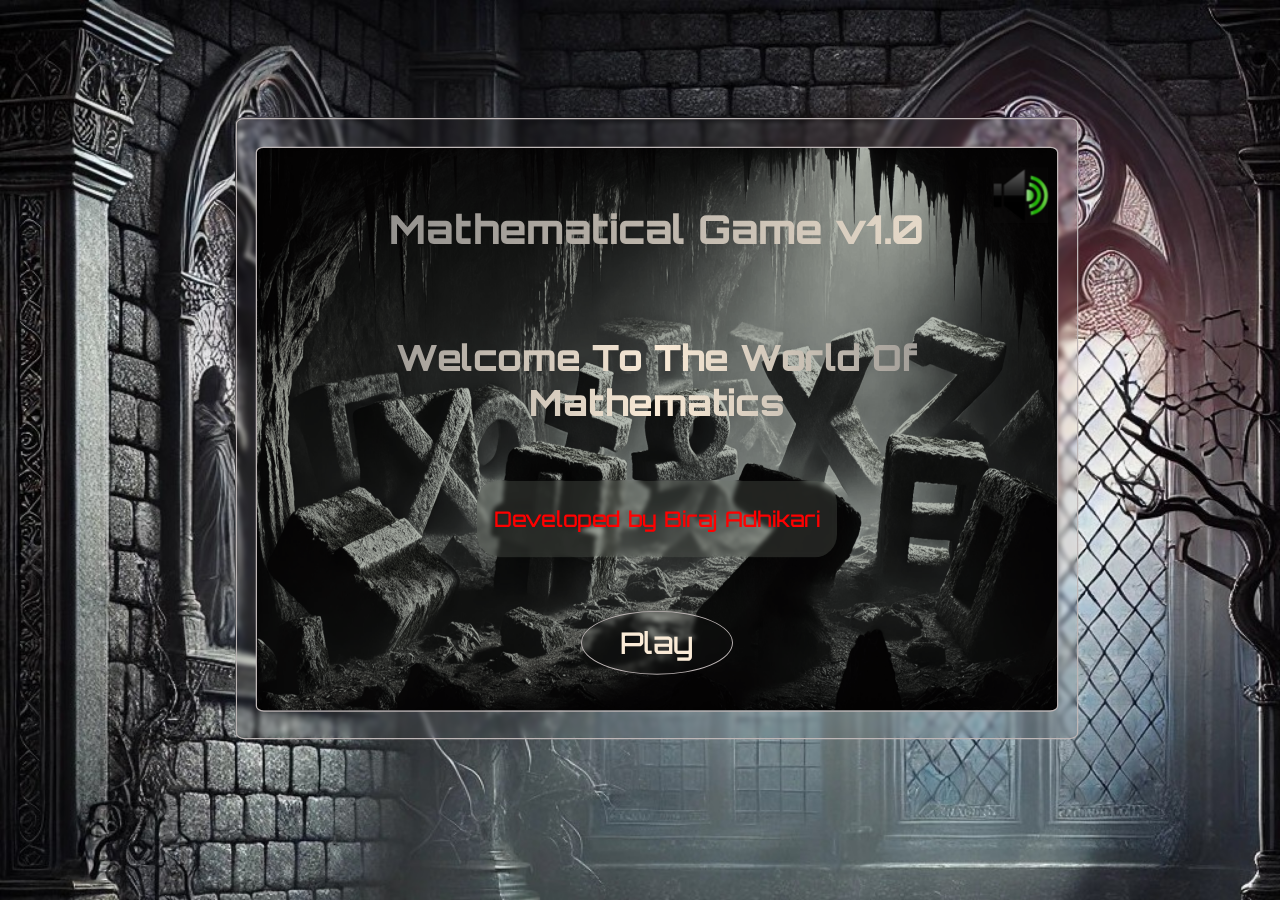
<file: index.html>
<!DOCTYPE html>
<html lang="en">
<head>
    <meta charset="UTF-8">
    <meta name="viewport" content="width=device-width, initial-scale=1.0">
    <title>Mathematical Game v1.0 Homepage</title>
    <link rel="stylesheet" href="css/pages/home.css">
    <link rel="stylesheet" href="css/responsive/home.css">
    <link rel="preconnect" href="https://fonts.googleapis.com">
    <link rel="preconnect" href="https://fonts.gstatic.com" crossorigin>
    <link href="https://fonts.googleapis.com/css2?family=Grey+Qo&family=Orbitron&family=Spicy+Rice&display=swap" rel="stylesheet">
</head>
<body>
    <audio id="backgroundMusic" src="assets/sounds/homePgS.mp3" loop preload="auto"></audio>
    <audio id="clickOption" src="assets/sounds/option click.mp3" preload="auto"></audio>
    <div id="mainContainer">
        <div id="subContainer">
            <button id="gameSoundOnOff"><image id="gameSound" src="assets/images/GSON.png"></image></button>
            <div id="gameName">Mathematical Game v1.0</div>
            <div id="headText">Welcome To The World Of Mathematics</div>
            <div id="developer">Developed by Biraj Adhikari</div>
            <button id="playButton">Play</button>
        </div>
    </div>
    <script type="module" src="scripts/home.js"></script>
</body>
</html>
</file>
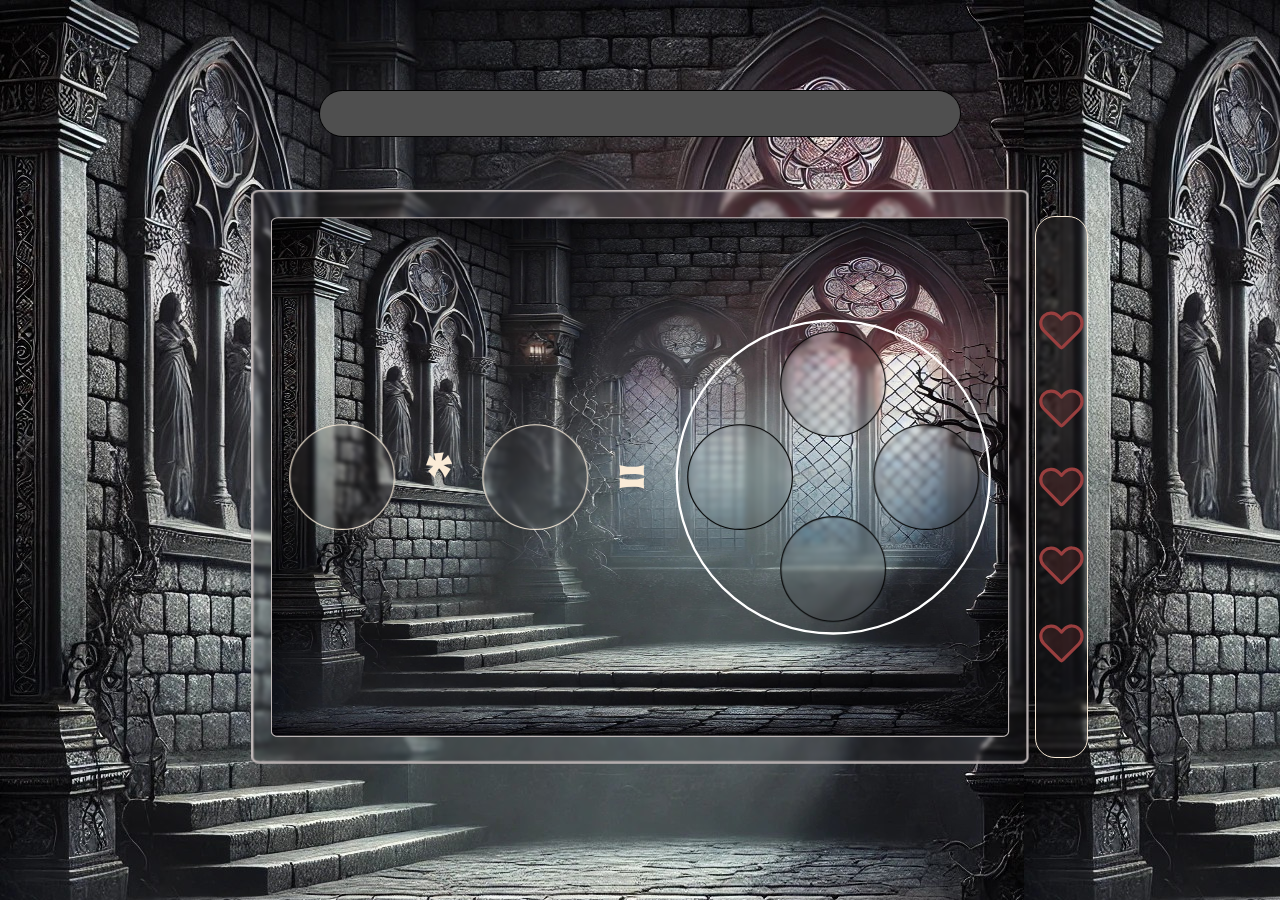
<file: pages/main.html>
<!DOCTYPE html>
<html lang="en">
<head>
    <meta charset="UTF-8">
    <meta name="viewport" content="width=device-width, initial-scale=1.0">
    <title>Mathematical Game v1.0</title>
    <link rel="stylesheet" href="../css/pages/main.css">
    <link rel="stylesheet" href="../css/responsive/main.css">
    <link rel="preconnect" href="https://fonts.googleapis.com">
    <link rel="preconnect" href="https://fonts.gstatic.com" crossorigin>
    <link href="https://fonts.googleapis.com/css2?family=Grey+Qo&family=Spicy+Rice&display=swap" rel="stylesheet">
    <link rel="preconnect" href="https://fonts.googleapis.com">
    <link rel="preconnect" href="https://fonts.gstatic.com" crossorigin>
    <link href="https://fonts.googleapis.com/css2?family=Grey+Qo&family=Orbitron&family=Spicy+Rice&display=swap" rel="stylesheet">
</head>
<body>
    <audio id="bgm" src="../assets/sounds/mainPgS2.mp3" preload="auto" loop autoplay></audio>
    <audio id="optionClk" src="../assets/sounds/option click.mp3" preload="auto"></audio>
    <div id="timebarContainer">
        <div id="timeBar"></div>
    </div>
    <div id="lifeBar">
        <img id="l1" class="l" src="../assets/images/life.svg">
        <img id="l2" class="l" src="../assets/images/life.svg">
        <img id="l3" class="l" src="../assets/images/life.svg">
        <img id="l4" class="l" src="../assets/images/life.svg">
        <img id="l5" class="l" src="../assets/images/life.svg">
    </div>
    <div id="gameBox">
        <div id="subContainer">
            <div id="n1" class="smallCircle"></div>
            <div id="operators" class="operator"></div>
            <div id="n2"class="smallCircle"></div>
            <div id="equals" class="operator">=</div>
            <div id="timeUp">Time's Up</div>
            <div id="options">
                <div id="o1"class="smallCircleForOption"></div><div id="o2"class="smallCircleForOption"></div>
                <div id="o3"class="smallCircleForOption"></div><div id="o4"class="smallCircleForOption"></div>    
            </div>
        </div>
    </div>
    <script src="../scripts/main.js"></script>
    <script type="module">
        //Background music for the game
        const soundStatus = sessionStorage.getItem('soundStatus');    //Getting the status of game sounds
        window.addEventListener("load", function() {
            const hovSound = document.getElementById("optionClk");      //Sound when user hovers over the options
            const bgm = document.getElementById("bgm");
            function optionSound() {
                hovSound.play().catch(error => {
                console.error("Error playing audio: ",error)
                });    
            }
            if(soundStatus === '1') {
                //Play the bgm
                bgm.play().catch(error => {
                console.error("Error playing audio: ",error);
                });
                //Add the sound to options for mouseenter event
                document.getElementById("o1").addEventListener("mouseenter", optionSound);
                document.getElementById("o2").addEventListener("mouseenter", optionSound);
                document.getElementById("o3").addEventListener("mouseenter", optionSound);
                document.getElementById("o4").addEventListener("mouseenter", optionSound);
            }
            else if(soundStatus === '0') {
                //Don't play any sound
                bgm.pause();     
            }
        });
    </script>
</body>
</html>
</file>
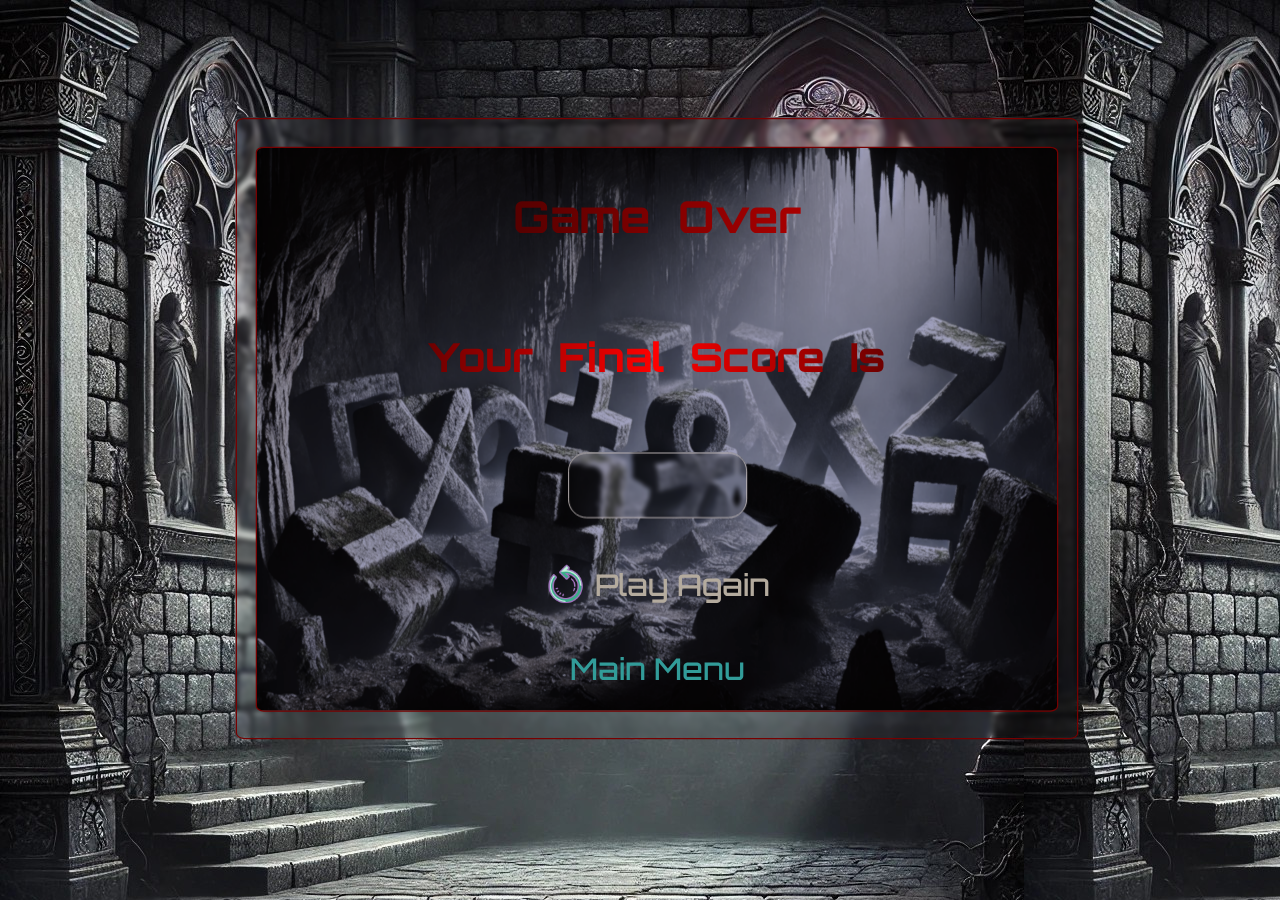
<file: pages/scoreboard.html>
<!DOCTYPE html>
<html lang="en">
<head>
    <meta charset="UTF-8">
    <meta name="viewport" content="width=device-width, initial-scale=1.0">
    <title>Additive Game v1.0 Scoreboard</title>
    <link rel="stylesheet" href="../css/pages/scoreboard.css">
    <link rel="stylesheet" href="../css/responsive/scoreboard.css">
    <link rel="preconnect" href="https://fonts.googleapis.com">
    <link rel="preconnect" href="https://fonts.gstatic.com" crossorigin>
    <link href="https://fonts.googleapis.com/css2?family=Grey+Qo&family=Orbitron&family=Spicy+Rice&display=swap" rel="stylesheet">
</head>
<body>
    <audio id="bgm" src="../assets/sounds/scoreboardPgS.mp3" preload="auto" loop></audio>
    <audio id="optionSound" src="../assets/sounds/option click.mp3" preload="auto"></audio>
    <div id="scoreboard">
        <div id="subContainer">
            <div id="gameOver">Game &nbsp;Over</div>
            <div id="scoreMsg">Your &nbsp;Final &nbsp;Score &nbsp;Is</div>
            <div id="score"></div>
            <button id="playAgain" onclick="location.href = 'main.html'"><div id="replayButton"></div>&nbsp;Play&nbsp;Again</button>
            <button id="mainMenu" onclick="location.href = '../index.html'">Main&nbsp;Menu</button>
        </div>
    </div>
    <script type="module" src="../scripts/scoreboard.js"></script>
</body>
</html>
</file>
<file: css/pages/home.css>
*{
    padding: 0%;
    margin: 0%;
    font-family: "Orbitron", serif;
    text-align: center;
    color: antiquewhite;
    font-weight: 800;
}

body{
    background: url(../../assets/images/wbg.png) no-repeat;
    background-size: cover;
}

#mainContainer{
    height: 55vh;
    width: 52.5vw;
    border: 1px solid rgb(190, 182, 182);
    border-radius: 1%;
    background-color: rgba(112, 109, 109,0.027);
    backdrop-filter: blur(2px);
    transform: scale(1.25);
    display: flex;
    justify-content: center;
    align-items: center;
    position: absolute;
    top: 20vh;
    left: 25vw;
}

#subContainer{
    background: url(../../assets/images/cbg.png);
    background-repeat: no-repeat;
    background-size: 100% 100%;
    height: 50vh;
    width: 50vw;
    border: 1px solid rgb(190, 182, 182);
    border-radius: 1%;
    display: flex;
    justify-content: center;
    gap: 7%;
    align-items: center;
    flex-direction: column;
    flex-wrap: wrap;
}

#gameSoundOnOff{
    height: 10%;
    aspect-ratio: 1;
    background: rgba(111, 119, 109,0.027);
    backdrop-filter: blur(1px);
    border: none;
    position: absolute;
    top: 4vh;
    left: 47vw;
    z-index: 2;
    transform: scale(0.90);
}

#gameSoundOnOff:hover{
    transform: scale(1);
    cursor: pointer;
}

#gameSound{
    height: 100%;
    aspect-ratio: 1;
}

#gameName{
    height: 20%;
    width: 100%;
    font-size: 200%;
    display: flex;
    justify-content: center;
    align-items: center;
    background: linear-gradient(to right,grey,antiquewhite);
    background-clip: text;
    color: transparent;
    cursor: default;
}

#gameName:hover{
    transform: scale(1.25);
}

#headText{
    height: 20%;
    width: 100%;
    font-size: 200%;
    display: flex;
    justify-content: center;
    align-items: center;
    background: linear-gradient(to right,grey,antiquewhite,grey);
    background-clip: text;
    color: transparent;
    transform: scale(0.90);
    cursor: default;
}

#headText:hover{
    transform: scale(1);
}

#developer{
    height: 15%;
    width: 20ch;
    display: flex;
    justify-content: center;
    align-items: center;
    color: rgb(255, 0, 0);
    font-size: larger;
    transform: scale(0.90);
    background: rgba(111, 119, 109,0.27);
    backdrop-filter: blur(2px);
    border-radius: 20px;
    font-weight: 500;
    cursor: pointer;
}

#developer:hover{
    transform: scale(1);
}

#playButton{
    border-radius: 50%;
    background-color: rgba(111, 119, 109,0.027);
    border: 1px solid rgb(190, 182, 182);
    backdrop-filter: blur(2px);
    height: 15%;
    width: 6ch;
    font-weight: 500;
    font-size: 2em;
    display: flex;
    justify-content: center;
    align-items: center;
    z-index: 1;
    transform: scale(0.75);
    cursor: pointer;
}

#playButton:hover{
    transform: scale(1);
}
</file>
<file: css/responsive/home.css>
/* @media only screen and (max-width: 2560px) {
    body{
        background: url(wbg4k.png) no-repeat center center fixed;
        background-size: cover;
    }
    #mainContainer{
        height: 75vh;
        width: 72.5vw;
        left: 48vw;
        top: 30vh;
    }
    #subContainer{
        height: 94%;
        width: 96%;
    }
    #gameName{
        transform: scale(1.75);
    }
    #headText{
        transform: scale(1.5);
    }
    #gameName:hover,#headText:hover{
        transform: scale(2);
    }
    #developer{
        font-size: 250%;
    }
    #playButton{
        border-radius: 50%;
        transform: scale(1);
        font-size: 250%;
    }
} */

@media only screen and (max-width: 1024px) {
    #mainContainer{
        width: 56vw;
        height: 57.5vh;
    }
    #subContainer{
        height: 52.5vh;
        width: 52.5vw;
        gap: 6%;
    }
    #gameSoundOnOff{
        left: 49vw;
    }
    #gameName:hover{
        transform: scale(1.15);
    }
    #playButton:hover{
        transform: scale(0.90);
    }
}

@media only screen and (max-width: 768px) {
    #mainContainer{
        left: 23vw;
        width: 60vw;
        height: 60vh;
    }
    #subContainer{
        width: 93%;
        height: 91.5%;
    }
    #gameName{
        transform: scale(0.85);
    }
    #gameName:hover{
        transform: scale(1);
    }
    #headText{
        height: 25%;
        transform: scale(0.80);
    }
    #headText:hover{
        transform: scale(0.95);
    }
    #gameSoundOnOff{
        top: 3vh;
        transform: scale(0.80);
        left: 52vw;
    }
    #gameSoundOnOff:hover{
        transform: scale(0.90);
    }
    #playButton:hover{
        transform: scale(0.90);
    }
}

@media only screen and (max-width: 426px) {
    body{
        background: url(../../assets/images/wbgIphone.png) no-repeat center center fixed;
        background-size: cover;
    }
    #gameSoundOnOff{
        left: 65vw;
        top: 0.5vh;
    }
    #mainContainer{
        width: 75vw;
        left: 12.5vw;
        backdrop-filter: blur(5px);
    }
    #subContainer{
        height: 99%;
        width: 99%;
        background: none;
        gap: 4%;
    }
    #gameName{
        background: linear-gradient(to right, antiquewhite,white,antiquewhite);
        background-clip: text;
        transform: scale(1);
        z-index: 2;
    }
    #gameName:hover{
        transform: scale(1.10);
    }
    #headText{
        background: linear-gradient(to right, antiquewhite,white,antiquewhite);
        background-clip: text;
        transform: scale(0.90);
        height: max-content;
    }
    #developer{
        width: 18.5ch;
    }
}

@media only screen and (max-width: 376px) {
    #mainContainer{
        left: 13vw;
    }
    #subContainer{
        background: none;
    }
    #gameName{
        font-size: 180%;
        z-index: 2;
    }
    #headText{
        font-size: 175%;
    }
    #developer{
        width: 50vw;
    }
    #gameSoundOnOff{
        left: 64vw;
    }
    #playButton{
        transform: scale(0.70);
    }
    #playButton:hover{
        transform: scale(0.75);
    }
}

@media only screen and (max-width: 320px) {
    #subContainer{
        gap: 3%;
    }
    #gameSoundOnOff{
        transform: scale(0.75);
        top: 0vh;
        left: 63vw;
    }
    #gameName{
        transform: scale(0.90);
    }
    #gameName:hover{
        transform: scale(0.95);
    }
    #headText{
        transform: scale(0.90);
    }
    #headText:hover{
        transform: scale(0.95);
    }
}
</file>
<file: css/pages/main.css>
*{
    padding: 0%;
    margin: 0%;
    font-family: "Spicy Rice", serif;
}

body{
    background: url(../../assets/images/wbg.png);
    display: flex;
    justify-content: center;
    align-items: center;
    flex-direction: column;
}

#timebarContainer{
    height: 5vh;
    width: 50vw;
    border: 1px solid black;
    border-radius: 25px;
    position: relative;
    top: 10vh;
    overflow: hidden;
    background: rgba(112, 109, 109,0.027);
    backdrop-filter: blur(2px);
    align-self: center;
    display: flex;
    justify-content: flex-start;
    align-items: flex-start;
}

#timeBar{
    height: 100%;
    width: 100%;
    background-color: rgb(79, 79, 79);
    transition: width 0.1s linear;      /* Smoothens the visual time flow in timebar */
}

#lifeBar{
    height: 60vh;
    width: 4vw;
    border: 1px solid antiquewhite;
    border-radius: 20px;
    background: rgba(112, 109, 109,0.027);
    backdrop-filter: blur(2px);
    position: absolute;
    top: 24%;
    right: 15%;
    display: flex;
    justify-content: center;
    align-items: center;
    flex-direction: column;
    gap: 5%;
}

#gameBox{
    height: 55vh;
    width: 52.5vw;
    transform: scale(1.15);
    border: 2px solid rgb(190, 182, 182);
    border-radius: 1%;
    background-color: rgba(112, 109, 109,0.027);
    backdrop-filter: blur(2px);
    position: relative;
    top: 20vh;
    display: flex;
    justify-content: center;
    align-items: center;
}

#subContainer{
    background: url(../../assets/images/wbg.png);
    background-repeat: no-repeat;
    background-size: 100% 100%;
    height: 50vh;
    width: 50vw;
    border: 1px solid rgb(190, 182, 182);
    border-radius: 1%;
    display: flex;
    justify-content: space-evenly;
    align-items: center;
}

#options{
    height: 30vh;
    width: 30vh;
    border: 2px solid white;
    border-radius: 50%;
    position: relative;
}

.operator{
    height: 10%;
    aspect-ratio: 1;
    color: antiquewhite;
    font-size: 350%;
    display: flex;
    justify-content: center;
    align-items: center;
    cursor: not-allowed;
}

.smallCircle{
    border: 1px solid rgb(247, 235, 218);
    border-radius: 50%;
    height: 10vh;
    width: 10vh;
    font-size: 250%;
    color: rgb(255, 230, 197);
    display: flex;
    justify-content: center;
    align-items: center;
    background: rgba(112, 109, 109,0.027);
    backdrop-filter: blur(2px);
    cursor: not-allowed;
}

.smallCircleForOption{
    border: 1px solid black;
    border-radius: 50%;
    height: 10vh;
    width: 10vh;
    font-size: 200%;
    color: black;
    display: flex;
    justify-content: center;
    align-items: center;
    background: rgba(112, 109, 109,0.027);
    backdrop-filter: blur(2px);
    cursor: pointer;
}

.smallCircleForOption:hover{
    background-color: rgb(71, 71, 71);
    transform: scale(1.05);
}

.smallCircleForOption:active{
    background-color: rgb(130, 130, 128);
}

#o1{
    position: absolute;
    left: 33%;
    top: 3%;
}

#o2{
    position: absolute;
    left: 3%;
    top: 33%;
}

#o3{
    position: absolute;
    right: 3%;
    top: 33%;
}

#o4{
    position: absolute;
    bottom: 3%;
    left: 33%;
}

#timeUp{
    height: 10vh;
    width: 100%;
    font-size: 350%;
    font-family: "Orbitron", serif;
    z-index: -1;
    position: absolute;
    left: 33%;
    cursor: none;
}
</file>
<file: css/responsive/main.css>
@media only screen and (max-width: 1024px) {
    #gameBox{
        height: 57.5vh;
        width: 56vw;
    }
    #subContainer{
        height: 52.5vh;
        width: 52.5vw;
    }
    #lifeBar{
        right: 12%;
    }
    #timeUp{
        left: 26%;
    }
    .smallCircle{
        font-size: 200%;
    }
}

@media only screen and (max-width: 768px) {
    #gameBox{
        height: 60vh;
    }
    #subContainer{
        height: 91.5%;
        justify-content: space-evenly;
        align-items: center;
        flex-direction: column;
    }
    #timeUp{
        left: 16%;
    }
    #lifeBar{
        top: 26%;
        width: 6vw;
        right: 10%;
    }
    #timebarContainer{
        left: 1%;
    }
    #n1{
        position: relative;
        right: 15%;
        top: 7%;
    }
    #n2{
        position: relative;
        left: 15%;
        top: -19%;
    }
    #operators{
        position: relative;
        bottom: 5%;
    }
    #equals{
        position: relative;
        bottom: 13%;
    }
    #options{
        position: relative;
        bottom: 10%;
        height: 30vh;
        aspect-ratio: 1;
        font-size: 80%;
    }
}

@media only screen and (max-width: 426px) {
    body{
        backdrop-filter: blur(1px);
    }
    #gameBox{
        width: 70vw;
    }
    #subContainer{
        width: 98%;
        height: 98.5%;
    }
    #timeUp{
        transform: scale(0.9);
        left: 0%;
    }
    #lifeBar{
        height: 4vh;
        width: 10vw;
        flex-direction: row;
        border: none;
        background: none;
        top: 23%;
        left: 46%;
        z-index: 1;
        gap: 40%;
    }
    #timebarContainer{
        width: 75vw;
        top: 6vh;
        left: 0%;
    }
    #n1{
        right: 20%;
    }
    #n2{
        left: 20%;
    }
}

@media only screen and (max-width: 376px) {
    #timeUp{
        transform: scale(0.8);
        width: 100vw;
        left: -10%;
    }
}

@media only screen and (max-width: 320px) {
    #gameBox{
        width: 80vw;
    }
    #lifeBar{
        transform: scale(1.20);
    }
    #n1{
        right: 23%;
    }
    #n2{
        left: 23%;
    }
}
</file>
<file: css/pages/scoreboard.css>
*{
    padding: 0%;
    margin: 0%;
    font-family: "Orbitron", serif;
    font-weight: 800;
}

body{
    background: url(../../assets/images/wbg.png);
}

#scoreboard{
    height: 55vh;
    width: 52.5vw;
    border: 1px solid rgb(190, 182, 182);
    border-radius: 1%;
    background-color: rgba(112, 109, 109,0.027);
    backdrop-filter: blur(2px);
    transform: scale(1.25);
    display: flex;
    justify-content: center;
    align-items: center;
    position: absolute;
    top: 20vh;
    left: 25vw;
    border: 1px solid rgb(119, 0, 0);
}

#subContainer{
    background: url(../../assets/images/cbg3.png);
    background-repeat: no-repeat;
    background-size: 100% 100%;
    height: 50vh;
    width: 50vw;
    border: 1px solid rgb(190, 182, 182);
    border-radius: 1%;
    display: flex;
    justify-content: center;
    gap: 5%;
    align-items: center;
    flex-direction: column;
    border: 1px solid rgb(119, 0, 0);
}

#gameOver{
    height: 20%;
    width: 100%;
    font-size: 200%;
    display: flex;
    justify-content: center;
    align-items: center;
    background: linear-gradient(to right,black,red);
    background-clip: text;
    color: transparent;
    transform: scale(1.1);
    cursor: default;
}

#gameOver:hover{
    transform: scale(1.35);
}

#scoreMsg{
    height: 20%;
    width: 100%;
    font-size: 200%;
    display: flex;
    justify-content: center;
    align-items: center;
    background: linear-gradient(to right,black,red,black);
    background-clip: text;
    color: transparent;
    cursor: default;
}

#scoreMsg:hover{
    transform: scale(1.15);
}

#score{
    border-radius: 20px;
    background-color: rgba(111, 119, 109,0.027);
    border: 1px solid rgb(190, 182, 182);
    backdrop-filter: blur(2px);
    color: red;
    height: 15%;
    width: 7ch;
    font-weight: 500;
    font-size: 2em;
    display: flex;
    justify-content: center;
    align-items: center;
    z-index: 1;
    transform: scale(0.75);
    cursor: default;
}

#score:hover{
    transform: scale(1);
}

#playAgain{
    color: rgb(180, 171, 158);
    height: 5vh;
    width: 100%;
    font-weight: 500;
    font-size: 2em;
    z-index: 1;
    display: flex;
    justify-content: center;
    align-items: center;
    transform: scale(0.75);
    background: none;
    border: none;
    cursor: pointer;
}

#replayButton{
    height: 100%;
    aspect-ratio: 1;
    border-radius: 50%;
    background: url(../../assets/images/replay.png);
    background-repeat: no-repeat;
    background-size: contain;
}

#playAgain:hover{
    transform: scale(1);
}

#mainMenu{
    color: rgb(50, 156, 153);
    height: 5vh;
    width: 100%;
    font-weight: 500;
    font-size: 2em;
    z-index: 1;
    display: flex;
    justify-content: center;
    align-items: center;
    transform: scale(0.75);
    background: none;
    border: none;
    cursor: pointer;
}

#mainMenu:hover{
    transform: scale(1);
}
</file>
<file: css/responsive/scoreboard.css>
@media only screen and (max-width: 1180px) {

    body{
        background: url(../../assets/images/wbgIphone.png) no-repeat;
        background-size: 100%;
        background-clip: content-box;
    }

    #subContainer{
        background-size: cover;
    }

    #score{
        font-weight: 400;
    }
    
}
</file>
